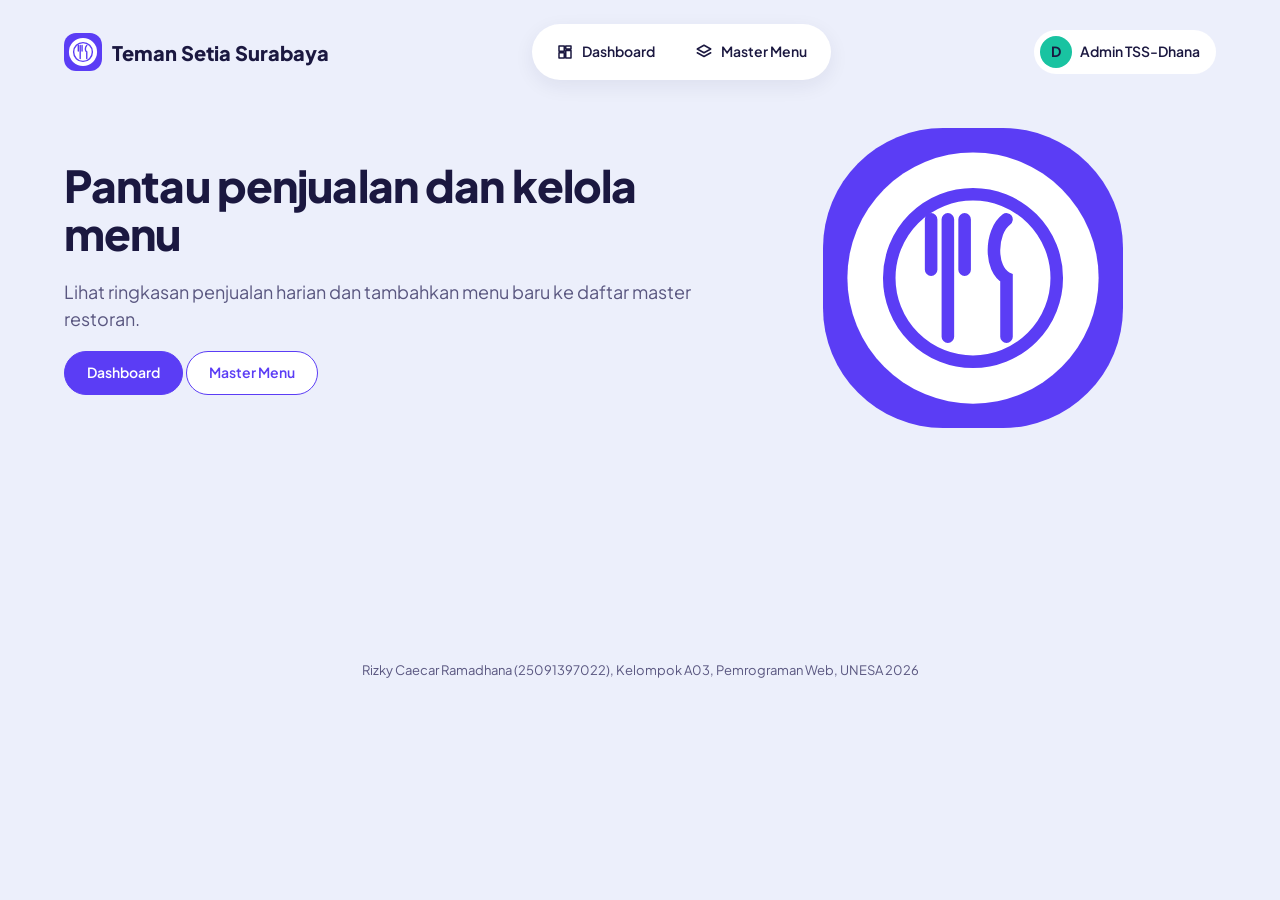
<file: index.html>
<!DOCTYPE html>
<html lang="id" style="--c:#5b3df5">
<head>
<meta charset="utf-8">
<meta name="viewport" content="width=device-width,initial-scale=1">
<title>Dashboard Admin - Teman Setia Surabaya</title>
<link rel="stylesheet" href="https://fonts.googleapis.com/css2?family=Plus+Jakarta+Sans:wght@400;600;700;800&display=swap">
<link rel="stylesheet" href="css/style.css">
</head>
<body>
<div class="w">
<header class="top">
  <a class="lg" href="#beranda"><img src="images/logo.svg" alt="">Teman Setia Surabaya</a>
  <button id="burger" aria-label="Buka menu">&#9776;</button>
  <nav class="pill" aria-label="Menu utama">
    <a href="#konten" data-p="konten"><svg viewBox="0 0 24 24" width="18" height="18" fill="none" stroke="currentColor" stroke-width="2" stroke-linecap="round" stroke-linejoin="round" aria-hidden="true"><path d="M4 4h7v7H4zM13 4h7v4h-7zM13 10h7v10h-7zM4 13h7v7H4z"/></svg> Dashboard</a>
    <a href="#form" data-p="form"><svg viewBox="0 0 24 24" width="18" height="18" fill="none" stroke="currentColor" stroke-width="2" stroke-linecap="round" stroke-linejoin="round" aria-hidden="true"><path d="M12 3l9 5-9 5-9-5zM3 13l9 5 9-5"/></svg> Master Menu</a>
  </nav>
  <a class="me" href="#konten"><b>D</b>Admin TSS-Dhana</a>
</header>
<main id="content">
  <section class="hero">
    <div>
      <h2>Pantau penjualan dan kelola menu</h2>
      <p>Lihat ringkasan penjualan harian dan tambahkan menu baru ke daftar master restoran.</p>
      <a class="btn" href="#konten">Dashboard</a> <a class="btn alt" href="#form">Master Menu</a>
    </div>
    <img src="images/logo.svg" alt="Ilustrasi piring dengan sendok dan garpu">
  </section>
</main>
<footer>Rizky Caecar Ramadhana (25091397022), Kelompok A03, Pemrograman Web, UNESA 2026</footer>
</div>
<script src="js/jquery.min.js"></script>
<script src="js/data.js"></script>
<script src="js/app.js"></script>
</body>
</html>
</file>
<file: css/style.css>
:root{--c:#5b3df5;--ink:#1b1840;--mut:#5a5780;--bg:#eceffb;--ln:#e4e2f6;--no:#b3261e}
*{box-sizing:border-box}
body{margin:0;font:16px/1.55 "Plus Jakarta Sans",system-ui,sans-serif;background:var(--bg);color:var(--ink)}
a{color:inherit;text-decoration:none}
h1,h2,h3{line-height:1.15}
h2{font-size:32px;font-weight:800;letter-spacing:-.02em;margin:8px 0 20px}
.w{max-width:1200px;margin:0 auto;padding:24px}
.top{display:flex;align-items:center;justify-content:space-between;gap:16px;flex-wrap:wrap;margin-bottom:12px}
.lg{font-weight:800;font-size:20px;display:flex;align-items:center;gap:10px}
.lg img{width:38px;height:38px;border-radius:12px;background:var(--c);padding:4px}
.pill{display:flex;gap:4px;background:#fff;padding:6px;border-radius:999px;box-shadow:0 6px 20px #1b184012}
.pill>a{display:flex;align-items:center;gap:8px;padding:0 18px;min-height:44px;border:0;border-radius:999px;background:none;color:var(--ink);font-family:inherit;font-size:14px;font-weight:600;cursor:pointer}
.pill>a:hover{background:var(--bg)}
.pill a.on{background:var(--c);color:#fff}
.me{background:#fff;border-radius:999px;padding:6px 16px 6px 6px;display:flex;align-items:center;gap:8px;font-weight:600;font-size:14px}
.me b{width:32px;height:32px;border-radius:50%;background:#19c3a1;display:grid;place-items:center}
#burger{display:none;align-items:center;justify-content:center;min-width:44px;min-height:44px;background:#fff;border:0;border-radius:50%;font-size:20px;cursor:pointer;color:var(--ink)}
#content{min-height:60vh;padding-top:12px;transition:opacity .2s}
#content.loading{opacity:.4}
footer{text-align:center;color:var(--mut);font-size:13px;padding:28px 0 8px}
.hero{display:grid;grid-template-columns:1.3fr 1fr;gap:32px;align-items:center;padding:24px 0}
.hero h2{font-size:44px;line-height:1.1;margin-top:0}
.hero p{color:var(--mut);font-size:18px}
.hero img{width:100%;max-width:300px;justify-self:center;background:var(--c);border-radius:40%;padding:16px}
.btn{background:var(--c);color:#fff;border:1.5px solid var(--c);border-radius:999px;padding:0 22px;min-height:44px;display:inline-flex;align-items:center;font-family:inherit;font-size:14px;font-weight:600;cursor:pointer}
.btn.alt{background:#fff;color:var(--c)}
.btn[disabled]{opacity:.45;cursor:not-allowed}
.card{background:#fff;border-radius:24px;padding:22px;box-shadow:0 8px 24px #1b184010;margin-bottom:16px}
.card h3{margin:0 0 8px;font-size:15px;color:var(--mut);font-weight:700}
.card p{margin:4px 0 0;font-size:14px}
label{display:block;margin-bottom:14px;font-weight:600;font-size:14px}
input,select,textarea{display:block;width:100%;min-height:44px;padding:11px 14px;margin-top:6px;border:1.5px solid #d4d1ee;border-radius:14px;background:#fff;color:var(--ink);font:inherit}
.bad{border-color:var(--no)}
.err{color:var(--no);font-size:13px;font-weight:500}
table{width:100%;border-collapse:collapse}
td,th{padding:12px 10px;border-bottom:1px solid var(--ln);text-align:left;font-size:14px}
th{color:var(--mut);font-size:12px;letter-spacing:.04em;text-transform:uppercase}
.row{display:flex;gap:16px;flex-wrap:wrap}
.row>*{flex:1;min-width:150px}
.msg{padding:14px 18px;border-radius:16px;background:#c9f5ea;color:#06534a;margin-top:14px;font-weight:600}
[hidden]{display:none!important}
:focus-visible{outline:3px solid var(--c);outline-offset:2px}
.fil{display:flex;gap:16px;flex-wrap:wrap;margin-bottom:16px}.fil label{margin:0;min-width:190px}
.g{display:grid;grid-template-columns:repeat(4,1fr);gap:16px}.g .card{margin:0}
.big{grid-column:span 2;grid-row:span 2;background:var(--c);color:#fff}
.big h3,.big p{color:#ebe7ff}
.mint{background:#c9f5ea}.sun{background:#ffe9a8}
.s2{grid-column:span 2}.s4{grid-column:span 4}
.n{font-size:34px;font-weight:800;letter-spacing:-.02em}
.bars{display:flex;align-items:flex-end;gap:8px;height:190px;margin-top:20px}
.bars div{flex:1;background:#fff;color:var(--ink);border-radius:12px 12px 4px 4px;display:flex;align-items:flex-end;justify-content:center;font-size:12px;font-weight:700;padding-bottom:6px}
.lab{display:flex;gap:8px;font-size:12px;color:#ebe7ff;margin-top:8px}.lab span{flex:1;text-align:center}
.ring{width:96px;height:96px;border-radius:50%;background:#e3e0fb;display:grid;place-items:center;margin-top:8px}
.ring i{width:72px;height:72px;border-radius:50%;background:#fff;display:grid;place-items:center;font-style:normal;font-weight:800}
.d{width:112px;height:112px;border-radius:50%;-webkit-mask:radial-gradient(circle,#0000 34px,#000 35px);mask:radial-gradient(circle,#0000 34px,#000 35px)}
.lgd{list-style:none;margin:12px 0 0;padding:0;font-size:13px;display:grid;grid-template-columns:1fr 1fr;gap:8px}
.lgd i{display:inline-block;width:10px;height:10px;border-radius:50%;margin-right:6px}
.mt{display:grid;grid-template-columns:150px 1fr 40px;gap:10px;align-items:center;padding:8px 0;font-size:14px}
.mt i{height:10px;border-radius:99px;background:var(--c);display:block}.mt b{text-align:right}
.mt2{display:grid;grid-template-columns:80px 1fr auto auto;gap:12px;align-items:center;padding:10px 0;border-top:1px solid var(--ln);font-size:14px}
.tag{padding:4px 12px;border-radius:999px;font-size:12px;font-weight:700;background:#c9f5ea;color:#06534a}
@media(max-width:860px){
.me{display:none}
#burger{display:flex}
.pill{display:none;order:3;width:100%;flex-direction:column;border-radius:28px}
.pill.open{display:flex}
.g{grid-template-columns:1fr 1fr}.big,.s4{grid-column:span 2}
.hero{grid-template-columns:1fr}.hero h2{font-size:32px}
.mt{grid-template-columns:110px 1fr 40px}
}
@media(prefers-reduced-motion:reduce){*{transition:none!important}}
</file>
